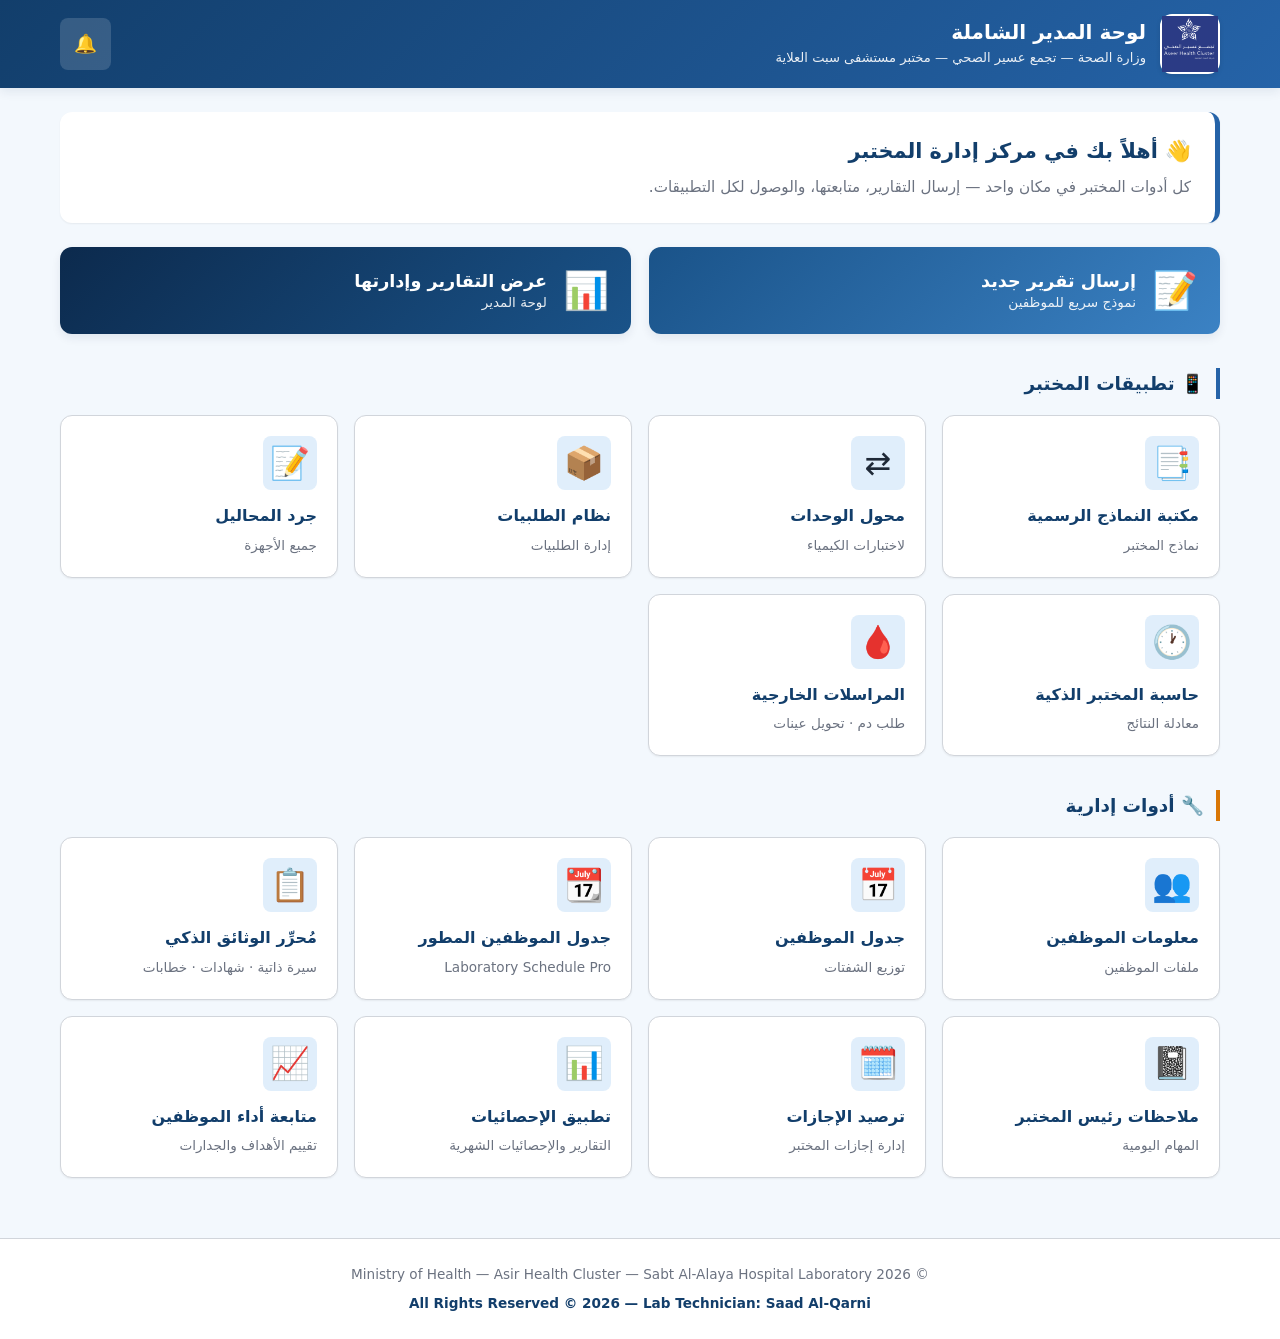
<file: index.html>
<!DOCTYPE html>
<html lang="ar" dir="rtl">
<head>
<meta charset="UTF-8">
<meta name="viewport" content="width=device-width, initial-scale=1.0">
<title>لوحة المدير الشاملة — مختبر مستشفى سبت العلاية</title>
<style>
* { box-sizing: border-box; margin: 0; padding: 0; }
:root {
  --blue-900: #0c2a4d; --blue-800: #123e6b; --blue-700: #1a5389;
  --blue-600: #2563a8; --blue-500: #3b82c4; --blue-100: #e0eefb;
  --blue-50: #f3f8fd; --gray-900: #1f2937; --gray-700: #374151;
  --gray-500: #6b7280; --gray-300: #d1d5db; --gray-100: #f3f4f6;
  --green: #059669; --amber: #d97706; --red: #dc2626; --white: #ffffff;
  --shadow-sm: 0 1px 2px rgba(0,0,0,.06);
  --shadow-md: 0 4px 10px rgba(12,42,77,.08);
  --shadow-lg: 0 10px 30px rgba(12,42,77,.12);
  --radius: 12px; --radius-sm: 8px;
}
html, body {
  font-family: "Tahoma", "Segoe UI", system-ui, sans-serif;
  background: var(--blue-50); color: var(--gray-900);
  line-height: 1.7; min-height: 100vh;
}
.topbar {
  background: linear-gradient(135deg, var(--blue-800), var(--blue-600));
  color: white; box-shadow: var(--shadow-md); position: sticky; top: 0; z-index: 100;
}
.topbar-inner {
  max-width: 1200px; margin: 0 auto; padding: 14px 20px;
  display: flex; justify-content: space-between; align-items: center; gap: 15px;
}
.brand { display: flex; align-items: center; gap: 14px; }
.brand-icon {
  width: 60px; height: 60px; display: flex; align-items: center; justify-content: center;
  border-radius: var(--radius); background: white; padding: 2px;
  box-shadow: 0 2px 5px rgba(0,0,0,0.1);
}
.brand-icon img {
  width: 100%; height: 100%; object-fit: contain;
}
.brand-text h1 { font-size: 1.25rem; font-weight: 700; line-height: 1.3; }
.brand-text p { font-size: .82rem; opacity: .9; margin-top: 2px; }
.icon-btn {
  background: rgba(255,255,255,.15); border: none; color: white;
  padding: 10px 14px; border-radius: var(--radius-sm); cursor: pointer;
  font-size: 1.15rem; text-decoration: none; position: relative;
  transition: background .2s;
}
.icon-btn:hover { background: rgba(255,255,255,.28); }
.badge-dot {
  position: absolute; top: -6px; left: -6px; background: var(--red);
  color: white; font-size: .7rem; min-width: 20px; height: 20px;
  border-radius: 50%; display: flex; align-items: center; justify-content: center;
  padding: 0 5px; font-weight: 700;
}
.container { max-width: 1200px; margin: 0 auto; padding: 24px 20px 60px; }
.container-narrow { max-width: 640px; margin: 0 auto; padding: 24px 20px 60px; }
.hero {
  background: white; border-right: 5px solid var(--blue-600);
  border-radius: var(--radius); padding: 22px 24px; margin-bottom: 24px;
  box-shadow: var(--shadow-sm);
}
.hero h2 { color: var(--blue-800); font-size: 1.3rem; margin-bottom: 6px; }
.hero p { color: var(--gray-500); font-size: .95rem; }
.quick-actions { display: grid; grid-template-columns: 1fr 1fr; gap: 18px; margin-bottom: 34px; }
.qa-card {
  display: flex; align-items: center; gap: 16px; padding: 22px;
  border-radius: var(--radius); text-decoration: none; color: white;
  box-shadow: var(--shadow-md); transition: transform .2s, box-shadow .2s;
  cursor: pointer; border: none; text-align: right; width: 100%; font-family: inherit;
}
.qa-card:hover { transform: translateY(-3px); box-shadow: var(--shadow-lg); }
.qa-primary { background: linear-gradient(135deg, var(--blue-700), var(--blue-500)); }
.qa-admin { background: linear-gradient(135deg, var(--blue-900), var(--blue-700)); }
.qa-icon { font-size: 2.3rem; }
.qa-text h3 { font-size: 1.1rem; margin-bottom: 3px; }
.qa-text p { font-size: .85rem; opacity: .9; }
.section-title {
  color: var(--blue-800); font-size: 1.15rem; margin-bottom: 16px;
  padding-right: 12px; border-right: 4px solid var(--blue-600);
}
.section-title-admin {
  color: var(--blue-800); font-size: 1.15rem; margin: 34px 0 16px;
  padding-right: 12px; border-right: 4px solid var(--amber);
}
.apps-grid { display: grid; grid-template-columns: repeat(auto-fill, minmax(240px, 1fr)); gap: 16px; }
.app-card {
  background: white; border-radius: var(--radius); padding: 20px;
  text-decoration: none; color: var(--gray-900); border: 1px solid var(--gray-300);
  box-shadow: var(--shadow-sm); transition: transform .2s, box-shadow .2s, border-color .2s;
}
.app-card:hover { transform: translateY(-4px); box-shadow: var(--shadow-md); border-color: var(--blue-500); }
.app-icon {
  font-size: 2rem; background: var(--blue-100); width: 54px; height: 54px;
  display: flex; align-items: center; justify-content: center;
  border-radius: var(--radius-sm); margin-bottom: 12px;
}
.app-card h3 { font-size: 1rem; color: var(--blue-800); margin-bottom: 4px; }
.app-card p { font-size: .85rem; color: var(--gray-500); }
.footer {
  text-align: center; padding: 24px 20px; color: var(--gray-500);
  font-size: .85rem; border-top: 1px solid var(--gray-300); background: white;
}
.footer .rights { color: var(--blue-800); font-weight: 600; margin-top: 6px; }
.form-card { background: white; padding: 26px; border-radius: var(--radius); box-shadow: var(--shadow-md); }
.form-group { margin-bottom: 18px; }
.form-group label { display: block; font-weight: 600; margin-bottom: 8px; color: var(--blue-800); font-size: .95rem; }
.form-group input[type="text"], .form-group input[type="password"], .form-group select, .form-group textarea, .filters input, .filters select {
  width: 100%; padding: 11px 14px; border: 1.5px solid var(--gray-300);
  border-radius: var(--radius-sm); font-size: 1rem; font-family: inherit;
  background: white; color: var(--gray-900); transition: border-color .2s, box-shadow .2s;
}
.form-group input:focus, .form-group select:focus, .form-group textarea:focus, .filters input:focus, .filters select:focus {
  outline: none; border-color: var(--blue-500); box-shadow: 0 0 0 3px var(--blue-100);
}
.form-group textarea { min-height: 110px; resize: vertical; }
.hint { display: block; font-size: .8rem; color: var(--gray-500); margin-top: 6px; }
.radio-group { display: flex; gap: 12px; flex-wrap: wrap; }
.radio { display: flex; align-items: center; gap: 8px; padding: 10px 16px; border: 1.5px solid var(--gray-300); border-radius: var(--radius-sm); cursor: pointer; transition: all .2s; }
.radio:hover { border-color: var(--blue-500); }
.radio input { accent-color: var(--blue-600); }
.btn-primary {
  background: linear-gradient(135deg, var(--blue-700), var(--blue-600));
  color: white; border: none; padding: 13px 22px; border-radius: var(--radius-sm);
  font-size: 1rem; font-weight: 600; cursor: pointer; width: 100%;
  font-family: inherit; transition: transform .1s, box-shadow .2s;
}
.btn-primary:hover { box-shadow: var(--shadow-md); }
.btn-primary:disabled { opacity: .6; cursor: not-allowed; }
.btn-primary.small, .btn-success.small { width: auto; padding: 9px 16px; font-size: .9rem; }
.btn-success { background: linear-gradient(135deg, #047857, var(--green)); color: white; border: none; border-radius: var(--radius-sm); cursor: pointer; font-family: inherit; font-weight: 600; }
.status { margin-top: 12px; text-align: center; font-size: .92rem; font-weight: 600; padding: 8px; border-radius: var(--radius-sm); }
.status.ok { color: var(--green); background: #ecfdf5; }
.status.pending { color: var(--amber); background: #fffbeb; }
.status.err { color: var(--red); background: #fef2f2; }
.login-screen { min-height: 100vh; display: flex; align-items: center; justify-content: center; padding: 20px; background: linear-gradient(135deg, var(--blue-800), var(--blue-600)); }
.login-card { background: white; padding: 36px 30px; border-radius: var(--radius); box-shadow: var(--shadow-lg); width: 100%; max-width: 400px; text-align: center; }
.login-icon { font-size: 3rem; margin-bottom: 12px; }
.login-card h2 { color: var(--blue-800); margin-bottom: 4px; font-size: 1.3rem; }
.login-card p { color: var(--gray-500); font-size: .9rem; margin-bottom: 22px; }
.login-card input { width: 100%; padding: 12px 14px; border: 1.5px solid var(--gray-300); border-radius: var(--radius-sm); font-size: 1rem; margin-bottom: 14px; text-align: center; font-family: inherit; }
.stats-bar { display: grid; grid-template-columns: repeat(4, 1fr); gap: 14px; margin-bottom: 22px; }
.stat { background: white; padding: 18px; border-radius: var(--radius); text-align: center; border-top: 4px solid var(--gray-300); box-shadow: var(--shadow-sm); }
.stat.new { border-top-color: var(--blue-600); }
.stat.prog { border-top-color: var(--amber); }
.stat.done { border-top-color: var(--green); }
.stat-num { display: block; font-size: 1.8rem; font-weight: 700; color: var(--blue-800); }
.stat-label { display: block; font-size: .85rem; color: var(--gray-500); margin-top: 4px; }
.filters { display: flex; gap: 10px; flex-wrap: wrap; margin-bottom: 22px; background: white; padding: 14px; border-radius: var(--radius); box-shadow: var(--shadow-sm); }
.filters input { flex: 1 1 220px; }
.filters select { flex: 0 0 170px; }
.report-cards { display: grid; gap: 14px; }
.report-card { background: white; border-radius: var(--radius); padding: 18px 20px; box-shadow: var(--shadow-sm); border-right: 4px solid var(--blue-500); }
.report-header { display: flex; justify-content: space-between; align-items: flex-start; gap: 12px; flex-wrap: wrap; margin-bottom: 10px; }
.report-header h3 { color: var(--blue-800); font-size: 1.05rem; }
.report-meta { font-size: .82rem; color: var(--gray-500); margin-top: 2px; }
.report-badges { display: flex; gap: 6px; }
.report-details { background: var(--blue-50); padding: 12px; border-radius: var(--radius-sm); font-size: .93rem; color: var(--gray-700); margin-bottom: 12px; white-space: pre-wrap; word-break: break-word; }
.report-footer { display: flex; justify-content: space-between; align-items: center; gap: 12px; flex-wrap: wrap; }
.report-date { font-size: .82rem; color: var(--gray-500); }
.report-actions { display: flex; gap: 8px; align-items: center; flex-wrap: wrap; }
.status-select { padding: 6px 10px; border: 1.5px solid var(--gray-300); border-radius: var(--radius-sm); background: white; font-family: inherit; font-size: .85rem; cursor: pointer; }
.attach-link { color: var(--blue-700); text-decoration: none; font-size: .85rem; font-weight: 600; padding: 6px 10px; background: var(--blue-100); border-radius: var(--radius-sm); }
.attach-link:hover { background: var(--blue-500); color: white; }
.icon-action { background: var(--blue-100); border: none; padding: 6px 10px; border-radius: var(--radius-sm); cursor: pointer; font-size: 1rem; }
.badge { display: inline-block; padding: 4px 10px; border-radius: 20px; font-size: .78rem; font-weight: 700; white-space: nowrap; }
.priority-عادي { background: var(--gray-100); color: var(--gray-700); }
.priority-مهم { background: #fef3c7; color: var(--amber); }
.priority-عاجل { background: #fee2e2; color: var(--red); }
.status-جديد { background: var(--blue-100); color: var(--blue-700); }
.status-قيدالمعالجة { background: #fef3c7; color: var(--amber); }
.status-مكتمل { background: #d1fae5; color: var(--green); }
.hidden { display: none !important; }
@media (max-width: 720px) {
  .quick-actions { grid-template-columns: 1fr; }
  .stats-bar { grid-template-columns: repeat(2, 1fr); }
  .brand-text h1 { font-size: 1.05rem; }
  .brand-text p { font-size: .75rem; }
  .container { padding: 18px 14px 50px; }
  .filters select { flex: 1 1 100%; }
}
</style>
</head>
<body>

<div id="page-home">
  <header class="topbar">
    <div class="topbar-inner">
      <div class="brand">
        <span class="brand-icon"><img src="aseer-logo.svg" alt="شعار تجمع عسير الصحي"></span>
        <div class="brand-text">
          <h1>لوحة المدير الشاملة</h1>
          <p>وزارة الصحة — تجمع عسير الصحي — مختبر مستشفى سبت العلاية</p>
        </div>
      </div>
      <a href="javascript:void(0)" onclick="goAdmin()" class="icon-btn" title="التقارير">
        🔔 <span id="notifBadge" class="badge-dot hidden">0</span>
      </a>
    </div>
  </header>
  <main class="container">
    <section class="hero">
      <h2>👋 أهلاً بك في مركز إدارة المختبر</h2>
      <p>كل أدوات المختبر في مكان واحد — إرسال التقارير، متابعتها، والوصول لكل التطبيقات.</p>
    </section>
    <section class="quick-actions">
      <button onclick="goEmployee()" class="qa-card qa-primary">
        <div class="qa-icon">📝</div>
        <div class="qa-text"><h3>إرسال تقرير جديد</h3><p>نموذج سريع للموظفين</p></div>
      </button>
      <button onclick="goAdmin()" class="qa-card qa-admin">
        <div class="qa-icon">📊</div>
        <div class="qa-text"><h3>عرض التقارير وإدارتها</h3><p>لوحة المدير</p></div>
      </button>
    </section>

    <!-- قسم تطبيقات المختبر -->
    <section>
      <h2 class="section-title">📱 تطبيقات المختبر</h2>
      <div class="apps-grid">
        <a href="https://saad1406vip-eng.github.io/lab-form" target="_blank" class="app-card">
          <div class="app-icon">📑</div>
          <h3>مكتبة النماذج الرسمية</h3>
          <p>نماذج المختبر</p>
        </a>
        <a href="https://saad1406vip-eng.github.io/SPC" target="_blank" class="app-card">
          <div class="app-icon">⇄</div>
          <h3>محول الوحدات</h3>
          <p>لاختبارات الكيمياء</p>
        </a>
        <a href="https://saad1406vip-eng.github.io/lab-requisit" target="_blank" class="app-card">
          <div class="app-icon">📦</div>
          <h3>نظام الطلبيات</h3>
          <p>إدارة الطلبيات</p>
        </a>
        <a href="https://saad1406vip-eng.github.io/lab-manager/" target="_blank" class="app-card">
          <div class="app-icon">📝</div>
          <h3>جرد المحاليل</h3>
          <p>جميع الأجهزة</p>
        </a>
        <a href="https://saad1406vip-eng.github.io/LAB" target="_blank" class="app-card">
          <div class="app-icon">🕐</div>
          <h3>حاسبة المختبر الذكية</h3>
          <p>معادلة النتائج</p>
        </a>
        <a href="https://saad1406vip-eng.github.io/outside-request" target="_blank" class="app-card">
          <div class="app-icon">🩸</div>
          <h3>المراسلات الخارجية</h3>
          <p>طلب دم · تحويل عينات</p>
        </a>
      </div>
    </section>

    <!-- قسم الأدوات الإدارية -->
    <section>
      <h2 class="section-title-admin">🔧 أدوات إدارية</h2>
      <div class="apps-grid">
        <a href="https://saad1406vip-eng.github.io/staff-folder" target="_blank" class="app-card">
          <div class="app-icon">👥</div>
          <h3>معلومات الموظفين</h3>
          <p>ملفات الموظفين</p>
        </a>
        <a href="https://saad1406vip-eng.github.io/shifts/" target="_blank" class="app-card">
          <div class="app-icon">📅</div>
          <h3>جدول الموظفين</h3>
          <p>توزيع الشفتات</p>
        </a>
        <a href="https://saad1406vip-eng.github.io/Lab-Schedule-Pro" target="_blank" class="app-card">
          <div class="app-icon">📆</div>
          <h3>جدول الموظفين المطور</h3>
          <p>Laboratory Schedule Pro</p>
        </a>
        <a href="https://saad1406vip-eng.github.io/Smart-CV" target="_blank" class="app-card">
          <div class="app-icon">📋</div>
          <h3>مُحرِّر الوثائق الذكي</h3>
          <p>سيرة ذاتية · شهادات · خطابات</p>
        </a>
        <a href="https://saad1406vip-eng.github.io/LAB-NOTE" target="_blank" class="app-card">
          <div class="app-icon">📓</div>
          <h3>ملاحظات رئيس المختبر</h3>
          <p>المهام اليومية</p>
        </a>
        <a href="https://saad1406vip-eng.github.io/lab-leave" target="_blank" class="app-card">
          <div class="app-icon">🗓️</div>
          <h3>ترصيد الإجازات</h3>
          <p>إدارة إجازات المختبر</p>
        </a>
        <a href="https://saad1406vip-eng.github.io/al-ehsaiyat/" target="_blank" class="app-card">
          <div class="app-icon">📊</div>
          <h3>تطبيق الإحصائيات</h3>
          <p>التقارير والإحصائيات الشهرية</p>
        </a>
        <a href="https://saad1406vip-eng.github.io/lab-performance" target="_blank" class="app-card">
          <div class="app-icon">📈</div>
          <h3>متابعة أداء الموظفين</h3>
          <p>تقييم الأهداف والجدارات</p>
        </a>
      </div>
    </section>
  </main>
  <footer class="footer">
    <p>© 2026 Ministry of Health — Asir Health Cluster — Sabt Al-Alaya Hospital Laboratory</p>
    <p class="rights">All Rights Reserved © 2026 — Lab Technician: Saad Al-Qarni</p>
  </footer>
</div>

<div id="page-employee" class="hidden">
  <header class="topbar">
    <div class="topbar-inner">
      <div class="brand">
        <span class="brand-icon"><img src="aseer-logo.svg" alt="شعار تجمع عسير الصحي"></span>
        <div class="brand-text"><h1>إرسال تقرير جديد</h1><p>مختبر مستشفى سبت العلاية</p></div>
      </div>
      <a href="javascript:void(0)" onclick="goHome()" class="icon-btn">↩️</a>
    </div>
  </header>
  <main class="container-narrow">
    <form id="reportForm" class="form-card">
      <div class="form-group">
        <label>👨‍🔬 اسم الموظف</label>
        <input type="text" name="name" required placeholder="اكتب اسمك الكامل">
      </div>
      <div class="form-group">
        <label>🧪 القسم</label>
        <select name="department" required>
          <option value="">— اختر القسم —</option>
          <option>الكيمياء</option><option>الهيماتولوجي</option><option>الأحياء الدقيقة</option>
          <option>الأمصال</option><option>الهرمونات</option><option>سحب العينات</option>
          <option>الاستقبال</option><option>أخرى</option>
        </select>
      </div>
      <div class="form-group">
        <label>📋 نوع التقرير</label>
        <select name="reportType" required>
          <option value="">— اختر النوع —</option>
          <option>تقرير يومي</option><option>صيانة جهاز</option><option>نقص مواد</option>
          <option>مشكلة طارئة</option><option>ملاحظة عامة</option><option>طلب إجازة</option>
        </select>
      </div>
      <div class="form-group">
        <label>⚡ الأولوية</label>
        <div class="radio-group">
          <label class="radio"><input type="radio" name="priority" value="عادي" checked> <span>عادي</span></label>
          <label class="radio"><input type="radio" name="priority" value="مهم"> <span>مهم</span></label>
          <label class="radio"><input type="radio" name="priority" value="عاجل"> <span>عاجل</span></label>
        </div>
      </div>
      <div class="form-group">
        <label>📝 التفاصيل</label>
        <textarea name="details" required placeholder="اكتب تفاصيل التقرير بوضوح..."></textarea>
      </div>
      <div class="form-group">
        <label>📎 إرفاق ملف (اختياري — صورة أو PDF)</label>
        <input type="file" id="attachment" accept="image/*,.pdf">
        <small class="hint">الحد الأقصى: 5 ميجابايت</small>
      </div>
      <button type="submit" class="btn-primary" id="submitBtn">📤 إرسال التقرير</button>
      <div id="status" class="status"></div>
    </form>
  </main>
  <footer class="footer">
    <p class="rights">All Rights Reserved © 2026 — Lab Technician: Saad Al-Qarni</p>
  </footer>
</div>

<div id="loginScreen" class="login-screen hidden">
  <div class="login-card">
    <div class="login-icon">🔐</div>
    <h2>الدخول إلى لوحة المدير</h2>
    <p>مختبر مستشفى سبت العلاية</p>
    <input type="password" id="pwd" placeholder="أدخل كلمة المرور">
    <button onclick="checkPwd()" class="btn-primary">دخول</button>
    <p id="loginErr" class="status err hidden"></p>
    <p style="margin-top:15px;"><a href="javascript:void(0)" onclick="goHome()" style="color:#1a5389;">← رجوع للرئيسية</a></p>
  </div>
</div>

<div id="page-admin" class="hidden">
  <header class="topbar">
    <div class="topbar-inner">
      <div class="brand">
        <span class="brand-icon"><img src="aseer-logo.svg" alt="شعار تجمع عسير الصحي"></span>
        <div class="brand-text"><h1>إدارة التقارير</h1><p>مختبر مستشفى سبت العلاية</p></div>
      </div>
      <a href="javascript:void(0)" onclick="goHome()" class="icon-btn">↩️</a>
    </div>
  </header>
  <main class="container">
    <div class="stats-bar">
      <div class="stat"><span class="stat-num" id="statTotal">0</span><span class="stat-label">الإجمالي</span></div>
      <div class="stat new"><span class="stat-num" id="statNew">0</span><span class="stat-label">جديد</span></div>
      <div class="stat prog"><span class="stat-num" id="statProg">0</span><span class="stat-label">قيد المعالجة</span></div>
      <div class="stat done"><span class="stat-num" id="statDone">0</span><span class="stat-label">مكتمل</span></div>
    </div>
    <div class="filters">
      <input type="text" id="search" placeholder="🔎 بحث بالاسم أو التفاصيل..." oninput="renderReports()">
      <select id="filterType" onchange="renderReports()">
        <option value="">كل الأنواع</option>
        <option>تقرير يومي</option><option>صيانة جهاز</option><option>نقص مواد</option>
        <option>مشكلة طارئة</option><option>ملاحظة عامة</option><option>طلب إجازة</option>
      </select>
      <select id="filterStatus" onchange="renderReports()">
        <option value="">كل الحالات</option>
        <option>جديد</option><option>قيد المعالجة</option><option>مكتمل</option>
      </select>
      <button onclick="loadReports()" class="btn-primary small">🔄 تحديث</button>
      <button onclick="exportCSV()" class="btn-success small">📥 تصدير CSV</button>
    </div>
    <div id="loading" class="status">⏳ جاري تحميل التقارير...</div>
    <div id="cardsList" class="report-cards"></div>
  </main>
  <footer class="footer">
    <p class="rights">All Rights Reserved © 2026 — Lab Technician: Saad Al-Qarni</p>
  </footer>
</div>

<script>
const API_URL = "https://script.google.com/macros/s/AKfycbyvMSUJDMBYk8ohKtMkZOIsi0qxcborbsUbHU1uvQOfB2Tijbo1YTU7hjHPOi7I6LFa/exec";
const PASSWORD = "Ss@123456";
const SECRET_KEY = "Ss@123456";

let allData = [];

function hideAll() {
  document.getElementById("page-home").classList.add("hidden");
  document.getElementById("page-employee").classList.add("hidden");
  document.getElementById("loginScreen").classList.add("hidden");
  document.getElementById("page-admin").classList.add("hidden");
}
function goHome() { hideAll(); document.getElementById("page-home").classList.remove("hidden"); checkNotif(); }
function goEmployee() { hideAll(); document.getElementById("page-employee").classList.remove("hidden"); }
function goAdmin() {
  hideAll();
  if (sessionStorage.getItem("labAuth") === "1") {
    document.getElementById("page-admin").classList.remove("hidden");
    loadReports();
  } else {
    document.getElementById("loginScreen").classList.remove("hidden");
  }
}

async function checkNotif() {
  try {
    const res = await fetch(`${API_URL}?key=${encodeURIComponent(SECRET_KEY)}`);
    const json = await res.json();
    if (json.status === "ok") {
      const news = json.data.filter(r => (r["الحالة"] || "جديد") === "جديد").length;
      const badge = document.getElementById("notifBadge");
      if (news > 0) { badge.textContent = news; badge.classList.remove("hidden"); }
      else { badge.classList.add("hidden"); }
    }
  } catch(e) {}
}

function checkPwd() {
  const val = document.getElementById("pwd").value;
  if (val === PASSWORD) {
    sessionStorage.setItem("labAuth", "1");
    hideAll();
    document.getElementById("page-admin").classList.remove("hidden");
    loadReports();
  } else {
    const err = document.getElementById("loginErr");
    err.textContent = "❌ كلمة المرور غير صحيحة";
    err.classList.remove("hidden");
  }
}

const DB_NAME = "lab_pending";
function openDB() {
  return new Promise((resolve, reject) => {
    const req = indexedDB.open(DB_NAME, 1);
    req.onupgradeneeded = () => req.result.createObjectStore("pending", { keyPath: "id", autoIncrement: true });
    req.onsuccess = () => resolve(req.result);
    req.onerror = () => reject(req.error);
  });
}
async function saveLocal(data) {
  const db = await openDB();
  return new Promise(resolve => {
    const tx = db.transaction("pending", "readwrite");
    tx.objectStore("pending").add(data);
    tx.oncomplete = resolve;
  });
}
async function getPending() {
  const db = await openDB();
  return new Promise(resolve => {
    const tx = db.transaction("pending", "readonly");
    const req = tx.objectStore("pending").getAll();
    req.onsuccess = () => resolve(req.result);
  });
}
async function removePending(id) {
  const db = await openDB();
  return new Promise(resolve => {
    const tx = db.transaction("pending", "readwrite");
    tx.objectStore("pending").delete(id);
    tx.oncomplete = resolve;
  });
}

function fileToBase64(file) {
  return new Promise((resolve, reject) => {
    const reader = new FileReader();
    reader.onload = () => resolve({ name: file.name, type: file.type, data: reader.result.split(",")[1] });
    reader.onerror = reject;
    reader.readAsDataURL(file);
  });
}

document.addEventListener("DOMContentLoaded", () => {
  const form = document.getElementById("reportForm");
  const statusEl = document.getElementById("status");
  const submitBtn = document.getElementById("submitBtn");

  form.addEventListener("submit", async (e) => {
    e.preventDefault();
    submitBtn.disabled = true;
    submitBtn.textContent = "⏳ جاري الإرسال...";

    const data = Object.fromEntries(new FormData(form));
    data.date = new Date().toLocaleDateString("ar-SA");
    data.time = new Date().toLocaleTimeString("ar-SA");

    const fileInput = document.getElementById("attachment");
    if (fileInput.files.length > 0) {
      const file = fileInput.files[0];
      if (file.size > 5 * 1024 * 1024) {
        statusEl.textContent = "⚠️ حجم الملف أكبر من 5 ميجابايت";
        statusEl.className = "status err";
        submitBtn.disabled = false;
        submitBtn.textContent = "📤 إرسال التقرير";
        return;
      }
      try { data.attachment = await fileToBase64(file); } catch(err) { console.warn(err); }
    }

    const localRecord = { ...data, _localId: Date.now() };
    await saveLocal(localRecord);

    try {
      const res = await fetch(API_URL, { method: "POST", body: JSON.stringify(data) });
      const json = await res.json();
      if (json.status === "ok") {
        const pending = await getPending();
        const match = pending.find(p => p._localId === localRecord._localId);
        if (match) await removePending(match.id);
        statusEl.textContent = "✅ تم إرسال التقرير بنجاح";
        statusEl.className = "status ok";
        form.reset();
      } else throw new Error(json.message);
    } catch (err) {
      statusEl.textContent = "⏳ لا يوجد إنترنت — تم الحفظ وسيُرسل لاحقًا";
      statusEl.className = "status pending";
      form.reset();
    } finally {
      submitBtn.disabled = false;
      submitBtn.textContent = "📤 إرسال التقرير";
    }
  });

  window.addEventListener("online", syncPending);
  async function syncPending() {
    const pending = await getPending();
    for (const item of pending) {
      const { id, _localId, ...payload } = item;
      try {
        const res = await fetch(API_URL, { method: "POST", body: JSON.stringify(payload) });
        const json = await res.json();
        if (json.status === "ok") await removePending(id);
      } catch(e) { break; }
    }
  }
  syncPending();
  checkNotif();
});

async function loadReports() {
  const loading = document.getElementById("loading");
  loading.style.display = "block";
  try {
    const res = await fetch(`${API_URL}?key=${encodeURIComponent(SECRET_KEY)}`);
    const json = await res.json();
    if (json.status === "ok") { allData = json.data; renderReports(); }
    else if (json.status === "unauthorized") alert("انتهت الجلسة أو الرابط خطأ");
  } catch (e) { alert("تعذر جلب البيانات: " + e.message); }
  finally { loading.style.display = "none"; }
}

function getStatus(r) { return r["الحالة"] || "جديد"; }
function escapeHtml(str) {
  return String(str || "").replace(/[&<>"']/g, c => ({ "&":"&amp;","<":"&lt;",">":"&gt;",'"':"&quot;","'":"&#39;" }[c]));
}

function renderReports() {
  const q = document.getElementById("search").value.trim();
  const type = document.getElementById("filterType").value;
  const status = document.getElementById("filterStatus").value;

  const filtered = allData.filter(r => {
    const name = r["اسم الموظف"] || "";
    const details = r["التفاصيل"] || "";
    const matchQ = !q || (name + details).includes(q);
    const matchT = !type || r["نوع التقرير"] === type;
    const matchS = !status || getStatus(r) === status;
    return matchQ && matchT && matchS;
  });

  document.getElementById("statTotal").textContent = allData.length;
  document.getElementById("statNew").textContent = allData.filter(r => getStatus(r) === "جديد").length;
  document.getElementById("statProg").textContent = allData.filter(r => getStatus(r) === "قيد المعالجة").length;
  document.getElementById("statDone").textContent = allData.filter(r => getStatus(r) === "مكتمل").length;

  const container = document.getElementById("cardsList");
  if (filtered.length === 0) {
    container.innerHTML = `<p class="status">لا توجد تقارير مطابقة</p>`;
    return;
  }

  container.innerHTML = filtered.map(r => {
    const s = getStatus(r);
    const priorityClass = (r["الأولوية"] || "عادي").replace(/\s/g, "");
    const attach = r["المرفق"] ? `<a href="${r["المرفق"]}" target="_blank" class="attach-link">📎 فتح المرفق</a>` : "";
    const rowNum = r._row;
    return `
      <div class="report-card">
        <div class="report-header">
          <div>
            <h3>${escapeHtml(r["اسم الموظف"] || "—")}</h3>
            <p class="report-meta">${escapeHtml(r["القسم"] || "")} • ${escapeHtml(r["نوع التقرير"] || "")}</p>
          </div>
          <div class="report-badges">
            <span class="badge priority-${priorityClass}">${escapeHtml(r["الأولوية"] || "عادي")}</span>
            <span class="badge status-${s.replace(/\s/g,"")}">${escapeHtml(s)}</span>
          </div>
        </div>
        <p class="report-details">${escapeHtml(r["التفاصيل"] || "")}</p>
        <div class="report-footer">
          <span class="report-date">📅 ${escapeHtml(r["التاريخ"] || "")} — ${escapeHtml(r["الوقت"] || "")}</span>
          <div class="report-actions">
            ${attach}
            <select onchange="updateStatus(${rowNum}, this.value, this)" class="status-select">
              <option ${s==="جديد"?"selected":""}>جديد</option>
              <option ${s==="قيد المعالجة"?"selected":""}>قيد المعالجة</option>
              <option ${s==="مكتمل"?"selected":""}>مكتمل</option>
            </select>
            <button onclick='shareWhatsapp(${JSON.stringify(JSON.stringify(r))})' class="icon-action">📲</button>
          </div>
        </div>
      </div>
    `;
  }).join("");
}

async function updateStatus(row, status, el) {
  el.disabled = true;
  try {
    const res = await fetch(API_URL, {
      method: "POST",
      body: JSON.stringify({ key: SECRET_KEY, row: row, status: status, _method: "PUT" })
    });
    const json = await res.json();
    if (json.status === "ok") {
      const item = allData.find(r => r._row === row);
      if (item) item["الحالة"] = status;
      renderReports();
    } else alert("فشل تحديث الحالة");
  } catch(e) { alert("خطأ في الاتصال: " + e.message); }
  finally { el.disabled = false; }
}

function shareWhatsapp(jsonStr) {
  const r = JSON.parse(jsonStr);
  const text = `📋 تقرير\n👤 ${r["اسم الموظف"]}\n🧪 ${r["القسم"]}\n📌 ${r["نوع التقرير"]}\n⚡ ${r["الأولوية"]}\n📝 ${r["التفاصيل"]}\n📅 ${r["التاريخ"]} — ${r["الوقت"]}`;
  window.open(`https://wa.me/?text=${encodeURIComponent(text)}`, "_blank");
}

function exportCSV() {
  const headers = ["التاريخ","الوقت","اسم الموظف","القسم","نوع التقرير","الأولوية","التفاصيل","الحالة"];
  const rows = allData.map(r => headers.map(h => `"${(r[h]||"").toString().replace(/"/g,'""')}"`).join(","));
  const csv = "\uFEFF" + headers.join(",") + "\n" + rows.join("\n");
  const blob = new Blob([csv], { type: "text/csv;charset=utf-8;" });
  const a = document.createElement("a");
  a.href = URL.createObjectURL(blob);
  a.download = `lab-reports-${new Date().toISOString().slice(0,10)}.csv`;
  a.click();
}
</script>
</body>
</html>
</file>
